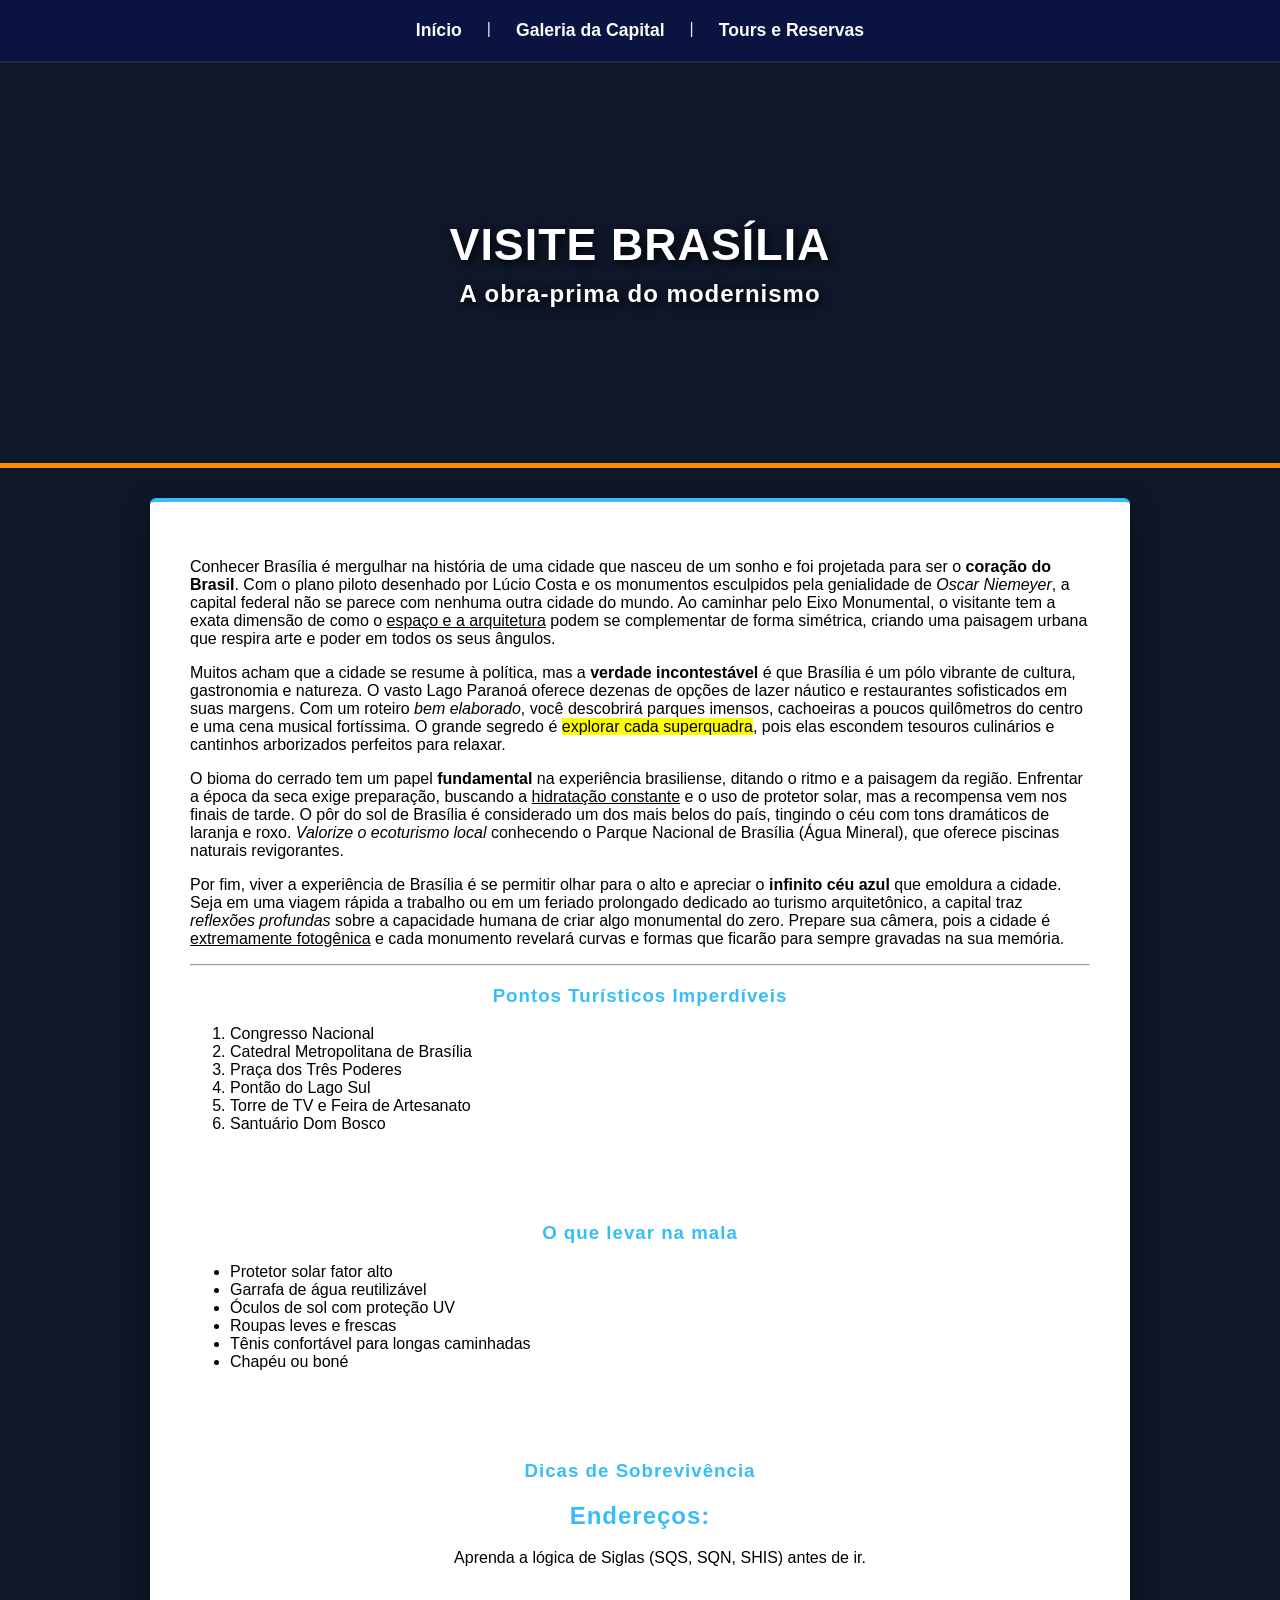
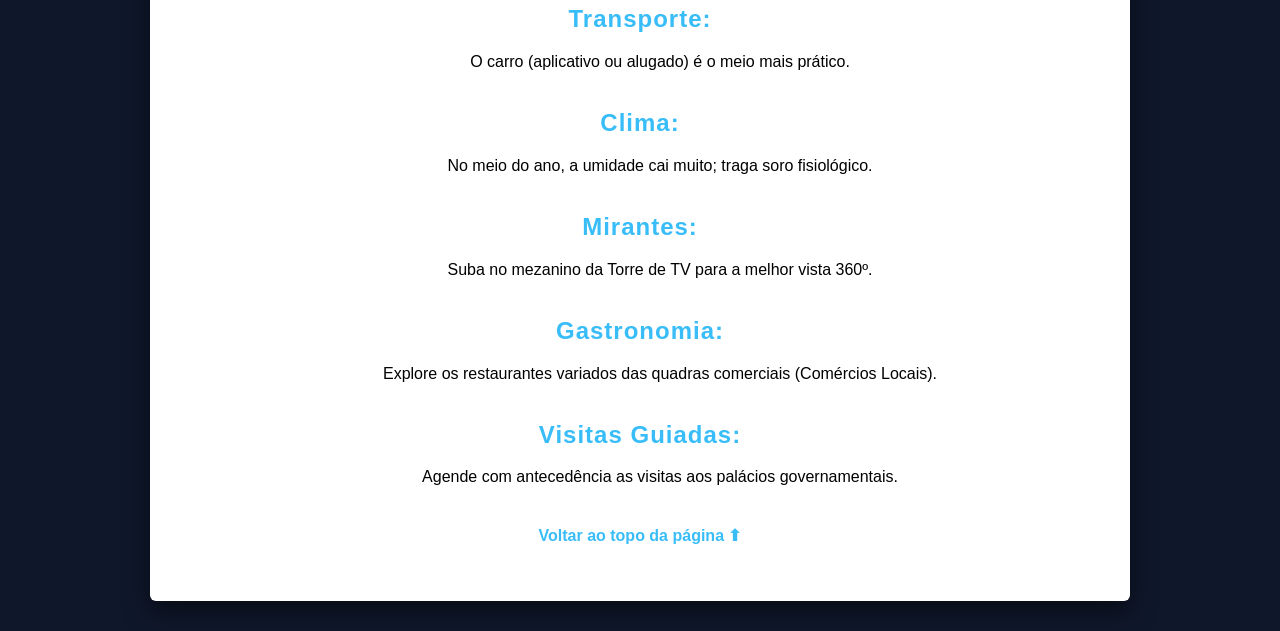
<file: index.html>
<!DOCTYPE html>
<html lang="pt-br">
<head>
    <meta charset="UTF-8">
    <meta name="viewport" content="width=device-width, initial-scale=1.0">
    <title>Brasília | Capital Monumental</title>
    <link rel="icon" type="image/png" href="./imgs_projeto/icon_congresso.png">
    <link rel="stylesheet" href="style.css">
</head>
<body id="pagina-index">

    <header id="topo">
        <nav>
            <a href="index.html">Início</a> |
            <a href="midia.html">Galeria da Capital</a> |
            <a href="contato.html">Tours e Reservas</a>
        </nav>
    </header>

    <div class="hero-image">
        <h1>Visite Brasília</h1>
        <h2>A obra-prima do modernismo</h2>
    </div>

    <main>
        <section>
            <p>Conhecer Brasília é mergulhar na história de uma cidade que nasceu de um sonho e foi projetada para ser o <b>coração do Brasil</b>. Com o plano piloto desenhado por Lúcio Costa e os monumentos esculpidos pela genialidade de <i>Oscar Niemeyer</i>, a capital federal não se parece com nenhuma outra cidade do mundo. Ao caminhar pelo Eixo Monumental, o visitante tem a exata dimensão de como o <u>espaço e a arquitetura</u> podem se complementar de forma simétrica, criando uma paisagem urbana que respira arte e poder em todos os seus ângulos.</p>
            
            <p>Muitos acham que a cidade se resume à política, mas a <strong>verdade incontestável</strong> é que Brasília é um pólo vibrante de cultura, gastronomia e natureza. O vasto Lago Paranoá oferece dezenas de opções de lazer náutico e restaurantes sofisticados em suas margens. Com um roteiro <em>bem elaborado</em>, você descobrirá parques imensos, cachoeiras a poucos quilômetros do centro e uma cena musical fortíssima. O grande segredo é <mark>explorar cada superquadra</mark>, pois elas escondem tesouros culinários e cantinhos arborizados perfeitos para relaxar.</p>
            
            <p>O bioma do cerrado tem um papel <b>fundamental</b> na experiência brasiliense, ditando o ritmo e a paisagem da região. Enfrentar a época da seca exige preparação, buscando a <u>hidratação constante</u> e o uso de protetor solar, mas a recompensa vem nos finais de tarde. O pôr do sol de Brasília é considerado um dos mais belos do país, tingindo o céu com tons dramáticos de laranja e roxo. <i>Valorize o ecoturismo local</i> conhecendo o Parque Nacional de Brasília (Água Mineral), que oferece piscinas naturais revigorantes.</p>
            
            <p>Por fim, viver a experiência de Brasília é se permitir olhar para o alto e apreciar o <strong>infinito céu azul</strong> que emoldura a cidade. Seja em uma viagem rápida a trabalho ou em um feriado prolongado dedicado ao turismo arquitetônico, a capital traz <em>reflexões profundas</em> sobre a capacidade humana de criar algo monumental do zero. Prepare sua câmera, pois a cidade é <u>extremamente fotogênica</u> e cada monumento revelará curvas e formas que ficarão para sempre gravadas na sua memória.</p>
        </section>

        <hr>

        <h3>Pontos Turísticos Imperdíveis</h3>
        <ol>
            <li>Congresso Nacional</li>
            <li>Catedral Metropolitana de Brasília</li>
            <li>Praça dos Três Poderes</li>
            <li>Pontão do Lago Sul</li>
            <li>Torre de TV e Feira de Artesanato</li>
            <li>Santuário Dom Bosco</li>
        </ol>

        <br><br><br> 
        <h3>O que levar na mala</h3>
        <ul>
            <li>Protetor solar fator alto</li>
            <li>Garrafa de água reutilizável</li>
            <li>Óculos de sol com proteção UV</li>
            <li>Roupas leves e frescas</li>
            <li>Tênis confortável para longas caminhadas</li>
            <li>Chapéu ou boné</li>
        </ul>

        <br><br><br> 
        <h3>Dicas de Sobrevivência</h3>
        <center>
            <dl>
                <dt><h2>Endereços:</h2></dt>
                <dd>Aprenda a lógica de Siglas (SQS, SQN, SHIS) antes de ir.</dd>
                <br>
                
                <dt><h2>Transporte:</h2></dt>
                <dd>O carro (aplicativo ou alugado) é o meio mais prático.</dd>
                <br>
                
                <dt><h2>Clima:</h2></dt>
                <dd>No meio do ano, a umidade cai muito; traga soro fisiológico.</dd>
                <br>
                
                <dt><h2>Mirantes:</h2></dt>
                <dd>Suba no mezanino da Torre de TV para a melhor vista 360º.</dd>
                <br>
                
                <dt><h2>Gastronomia:</h2></dt>
                <dd>Explore os restaurantes variados das quadras comerciais (Comércios Locais).</dd>
                <br>
                
                <dt><h2>Visitas Guiadas:</h2></dt>
                <dd>Agende com antecedência as visitas aos palácios governamentais.</dd>
            </dl>
        </center>

        <p class="ancora"><a href="#topo">Voltar ao topo da página ⬆</a></p>
    </main>
</body>
</html>
</file>
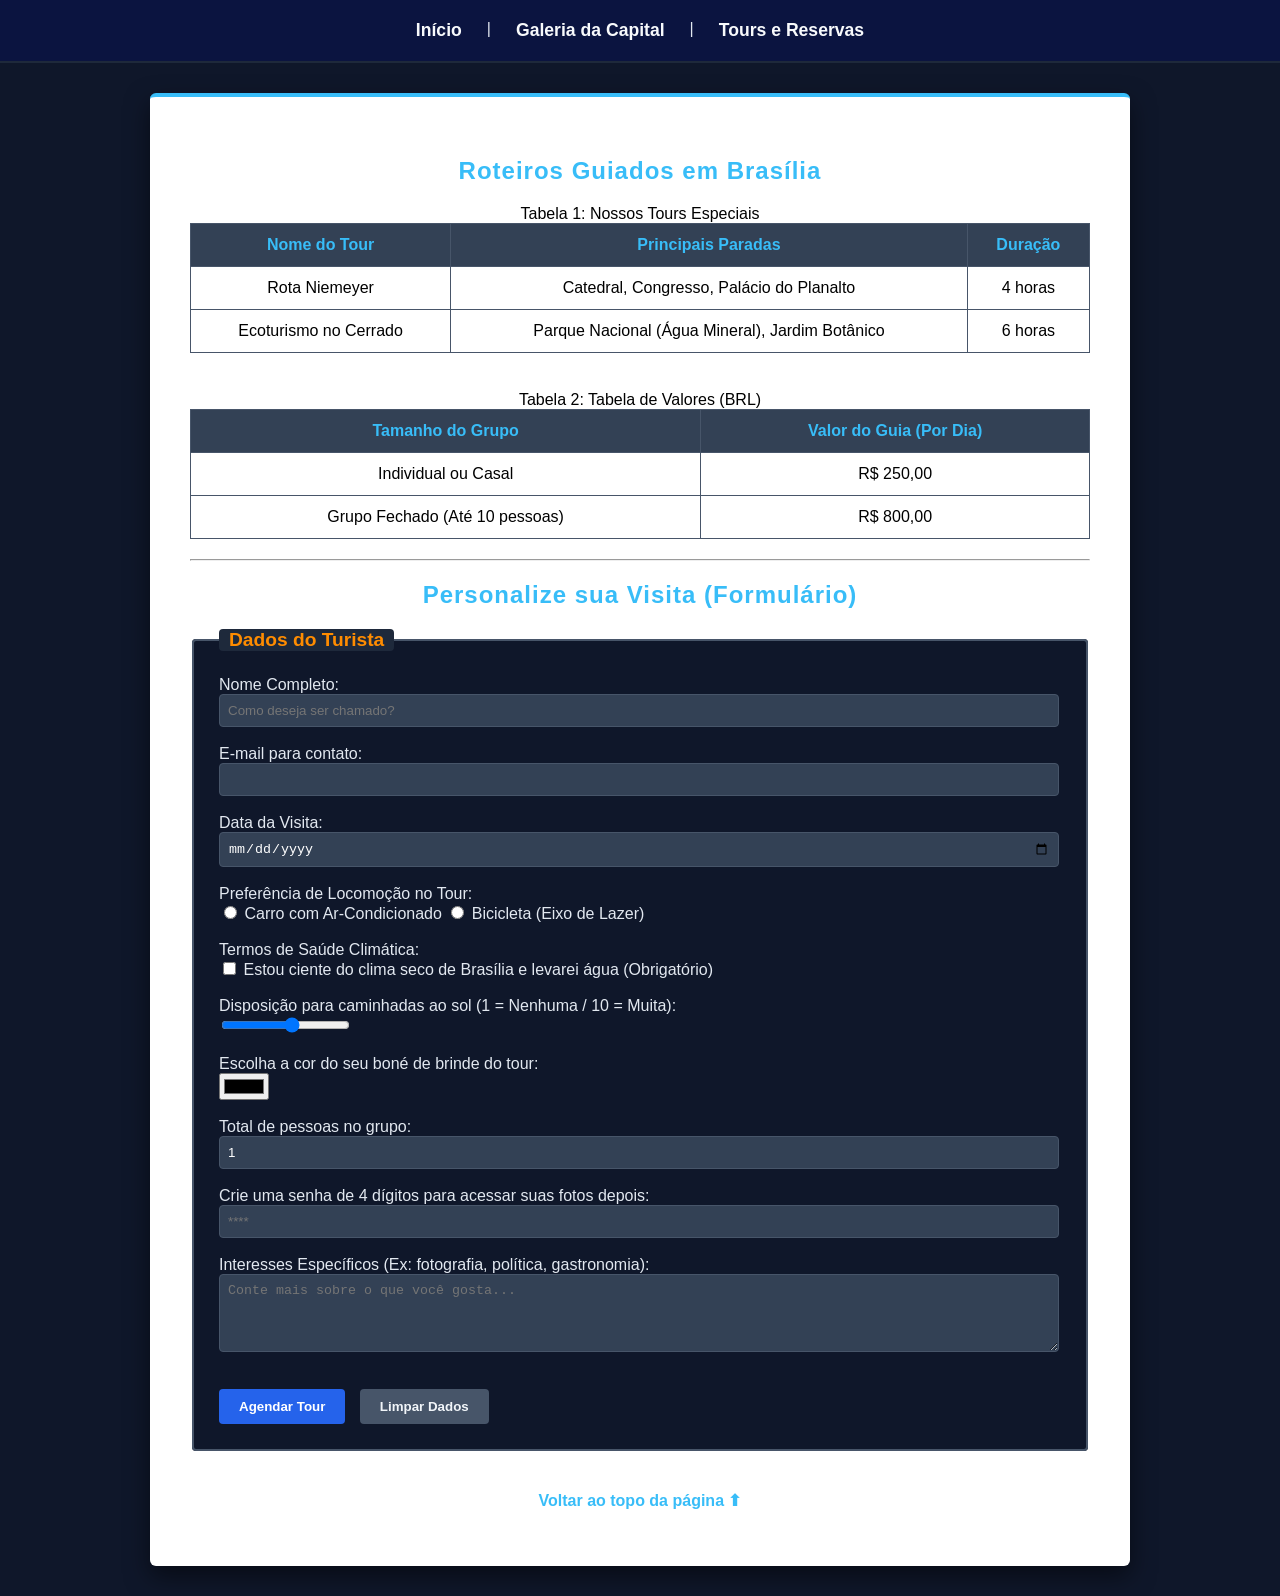
<file: contato.html>
<!DOCTYPE html>
<html lang="pt-br">
<head>
    <meta charset="UTF-8">
    <title>Brasília | Contato</title>
    <link rel="icon" type="image/png" href="./imgs_projeto/icon_congresso.png">
    <link rel="stylesheet" href="style.css">
</head>
<body>
    <header id="topo">
        <nav>
            <a href="index.html">Início</a> |
            <a href="midia.html">Galeria da Capital</a> |
            <a href="contato.html">Tours e Reservas</a>
        </nav>
    </header>

    <main>
        <h2>Roteiros Guiados em Brasília</h2>
        
        <table class="tabela-estilizada">
            <caption>Tabela 1: Nossos Tours Especiais</caption>
            <thead>
                <tr>
                    <th>Nome do Tour</th>
                    <th>Principais Paradas</th>
                    <th>Duração</th>
                </tr>
            </thead>
            <tbody>
                <tr>
                    <td>Rota Niemeyer</td>
                    <td>Catedral, Congresso, Palácio do Planalto</td>
                    <td>4 horas</td>
                </tr>
                <tr>
                    <td>Ecoturismo no Cerrado</td>
                    <td>Parque Nacional (Água Mineral), Jardim Botânico</td>
                    <td>6 horas</td>
                </tr>
            </tbody>
        </table>

        <br>

        <table class="tabela-estilizada">
            <caption>Tabela 2: Tabela de Valores (BRL)</caption>
            <tr>
                <th>Tamanho do Grupo</th>
                <th>Valor do Guia (Por Dia)</th>
            </tr>
            <tr>
                <td>Individual ou Casal</td>
                <td>R$ 250,00</td>
            </tr>
            <tr>
                <td>Grupo Fechado (Até 10 pessoas)</td>
                <td>R$ 800,00</td>
            </tr>
        </table>

        <hr>

        <h2>Personalize sua Visita (Formulário)</h2>
        <form action="#">
            <fieldset>
                <legend>Dados do Turista</legend>
                
             <label for="nome">Nome Completo:</label>
        <br>
             <input type="text" id="nome" name="nome" placeholder="Como deseja ser chamado?" required>
     <br>
        <br>
             <label for="email">E-mail para contato:</label>
    <br>
             <input type="email" id="email" name="email" required>
     <br>
         <br>
             <label for="data-visita">Data da Visita:</label>
     <br>
             <input type="date" id="data-visita" name="data-visita">
        <br>
        <br>
             <label>Preferência de Locomoção no Tour:</label>
    <br>
             <input type="radio" id="carro" name="locomocao" value="carro">
             <label for="carro">Carro com Ar-Condicionado</label>
             <input type="radio" id="bike" name="locomocao" value="bike">
             <label for="bike">Bicicleta (Eixo de Lazer)</label>
    <br>
        <br>
             <label>Termos de Saúde Climática:</label>
        <br>
             <input type="checkbox" id="termos" name="termos" required>
             <label for="termos">Estou ciente do clima seco de Brasília e levarei água (Obrigatório)</label>
    <br>
        <br>
             <label for="caminhada">Disposição para caminhadas ao sol (1 = Nenhuma / 10 = Muita):</label><br>
             <input type="range" id="caminhada" name="caminhada" min="1" max="10">
    <br>
        <br>
             <label for="cor">Escolha a cor do seu boné de brinde do tour:</label><br>
             <input type="color" id="cor" name="cor">
    <br>
        <br>
             <label for="pessoas">Total de pessoas no grupo:</label><br>
             <input type="number" id="pessoas" name="pessoas" min="1" value="1">
    <br>
        <br>
             <label for="senha">Crie uma senha de 4 dígitos para acessar suas fotos depois:</label><br>
             <input type="password" placeholder="****" id="senha" name="senha" maxlength="4">
    <br>
        <br>
             <label for="mensagem">Interesses Específicos (Ex: fotografia, política, gastronomia):</label><br>
             <textarea id="mensagem" name="mensagem" rows="4" cols="40" placeholder="Conte mais sobre o que você gosta..."></textarea>
    <br>
        <br>
                <button type="submit" class="btn-enviar">Agendar Tour</button>
                <button type="reset" class="btn-limpar">Limpar Dados</button>
            </fieldset>
        </form>

        <p class="ancora"><a href="#topo">Voltar ao topo da página ⬆</a></p>
    </main>
</body>
</html>
</file>
<file: style.css>
body {
    font-family: 'Helvetica Neue', Arial, sans-serif; 
    background-color: #0f172a; 
    margin: 0;
    color: #e2e8f0; 
}

h1, h2, h3 {
    text-align: center;
    color: #38bdf8;
    letter-spacing: 1px;
}

h1 {
    text-transform: uppercase;
    font-size: 2.8rem;
}

nav {
    background-color: #0b1440;
    padding: 20px;
    display: flex;
    justify-content: center;
    border-bottom: 2px solid #1e293b;
}

nav a {
    color: #f8fafc;
    text-decoration: none;
    font-weight: bold;
    margin: 0 25px;
    font-size: 1.1rem;
    transition: color 0.3s ease;
}

nav a:hover {
    color: #ff8c00;
}

.hero-image {
    background-image: url('https://images.unsplash.com/photo-1541888048252-19e48d5d4d3e'); 
    background-size: cover;
    background-position: center;
    height: 400px;
    display: flex;
    flex-direction: column;
    justify-content: center;
    border-bottom: 5px solid #ff8c00;
}

.hero-image h1, .hero-image h2 {
    color: #ffffff;
    text-shadow: 3px 3px 10px rgba(0,0,0,0.9);
    margin: 5px;
}

main p{
    color: #000000
}

hr, li , dt, dd , td , tr{
    color: #000000;
}

main {
    max-width: 900px;
    margin: 30px auto;
    background-color: #ffffff;
    padding: 40px;
    border-radius: 6px;
    box-shadow: 0 10px 25px rgba(0,0,0,0.5);
    border-top: 4px solid #38bdf8;
}

.galeria {
    display: flex;
    flex-wrap: wrap;
    justify-content: center;
    gap: 15px;
}

.galeria img {
    border: 2px solid #475569;
    border-radius: 4px;
    transition: transform 0.3s ease, box-shadow 0.3s ease;
}

.galeria img:hover {
    transform: translateY(-5px);
    box-shadow: 0 8px 15px rgba(56, 189, 248, 0.4);
}

caption{
 color: #000000
}

.tabela-estilizada {
    width: 100%;
    border-collapse: collapse;
    margin-bottom: 20px;
}

.tabela-estilizada th, .tabela-estilizada td {
    border: 1px solid #475569;
    padding: 12px;
    text-align: center;
}

.tabela-estilizada th {
    background-color: #334155;
    color: #38bdf8;
}

fieldset {
    border: 2px solid #475569;
    border-radius: 4px;
    padding: 25px;
    background-color: #0f172a;
}

legend {
    font-weight: bold;
    color: #ff8c00;
    font-size: 1.2rem;
    background: #1e293b;
    padding: 0 10px;
    border-radius: 4px;
}

input[type="text"], input[type="email"], input[type="date"], input[type="number"], input[type="password"], textarea {
    background-color: #334155;
    color: #ffffff;
    border: 1px solid #475569;
    padding: 8px;
    border-radius: 4px;
    width: calc(100% - 20px);
}

button {
    padding: 10px 20px;
    border: none;
    border-radius: 4px;
    cursor: pointer;
    font-weight: bold;
    margin-top: 15px;
    margin-right: 10px;
    transition: background-color 0.3s, transform 0.2s;
}

.btn-enviar {
    background-color: #2563eb;
    color: white;
}

.btn-enviar:hover {
    background-color: #ff8c00;
    transform: scale(1.05);
}

.btn-limpar {
    background-color: #475569;
    color: #f1f5f9;
}

.btn-limpar:hover {
    background-color: #64748b;
}

.ancora {
    text-align: center;
    margin-top: 40px;
    font-weight: bold;
}

.ancora a {
    color: #38bdf8;
    text-decoration: none;
    transition: color 0.3s;
}

.ancora a:hover {
    color: #ff8c00;
}
</file>
